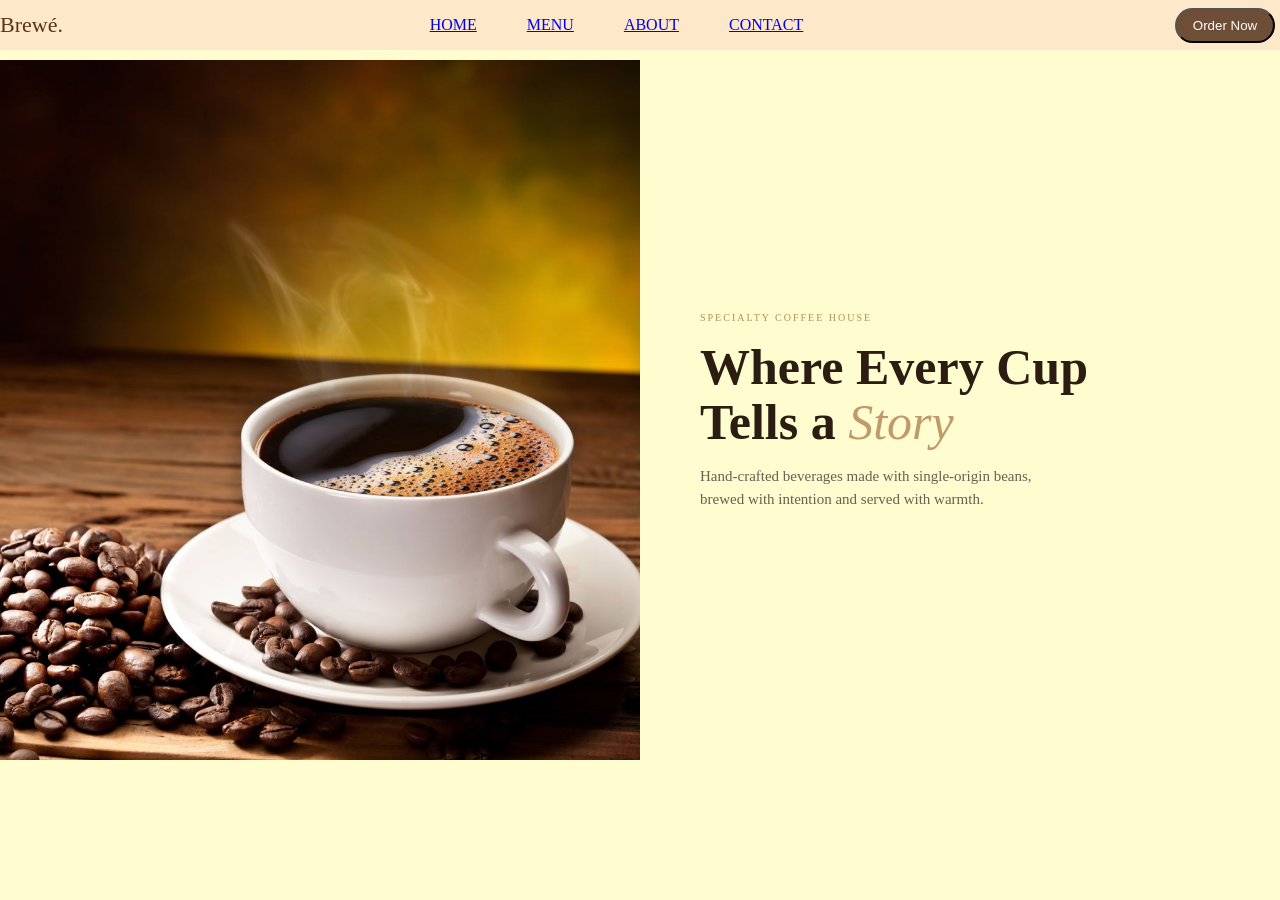
<file: index.html>
<!DOCTYPE html>
<html lang="en">
<head>
    <meta charset="UTF-8">
    <meta name="viewport" content="width=device-width, initial-scale=1.0">
    <title>brew and bean </title>
    <link rel="stylesheet" href="./style.css">
</head>
<body>
    <header>
         <nav class="navbar">
            <div class="logo">Brewé.</div>
            <div id = "contact" >
                
                <a href="./index.html">HOME</a> 
                <a href="./menu2.html">MENU</a>
                <a href="./about.html">ABOUT </a>
                <a href="./contact.html">CONTACT</a>
            </div>  
    
            <button id="order" onclick="window.location.href='./menu2.html'">Order Now</button>
        </nav>
    </header>
    <div class="content">
        <div class="image">
            <img src="./coffee.jpg" alt="coffee">
        </div>
        <div class="story">
            <p>SPECIALTY COFFEE HOUSE </p>
            <h1>
                Where Every Cup <br>
                Tells a <span>Story</span>
            </h1>
            <p> 
                
                Hand-crafted beverages made with single-origin beans,<br>
                brewed with intention and served with warmth.

            </p>
        </div>
    </div>
    
</body>
</html>
</file>
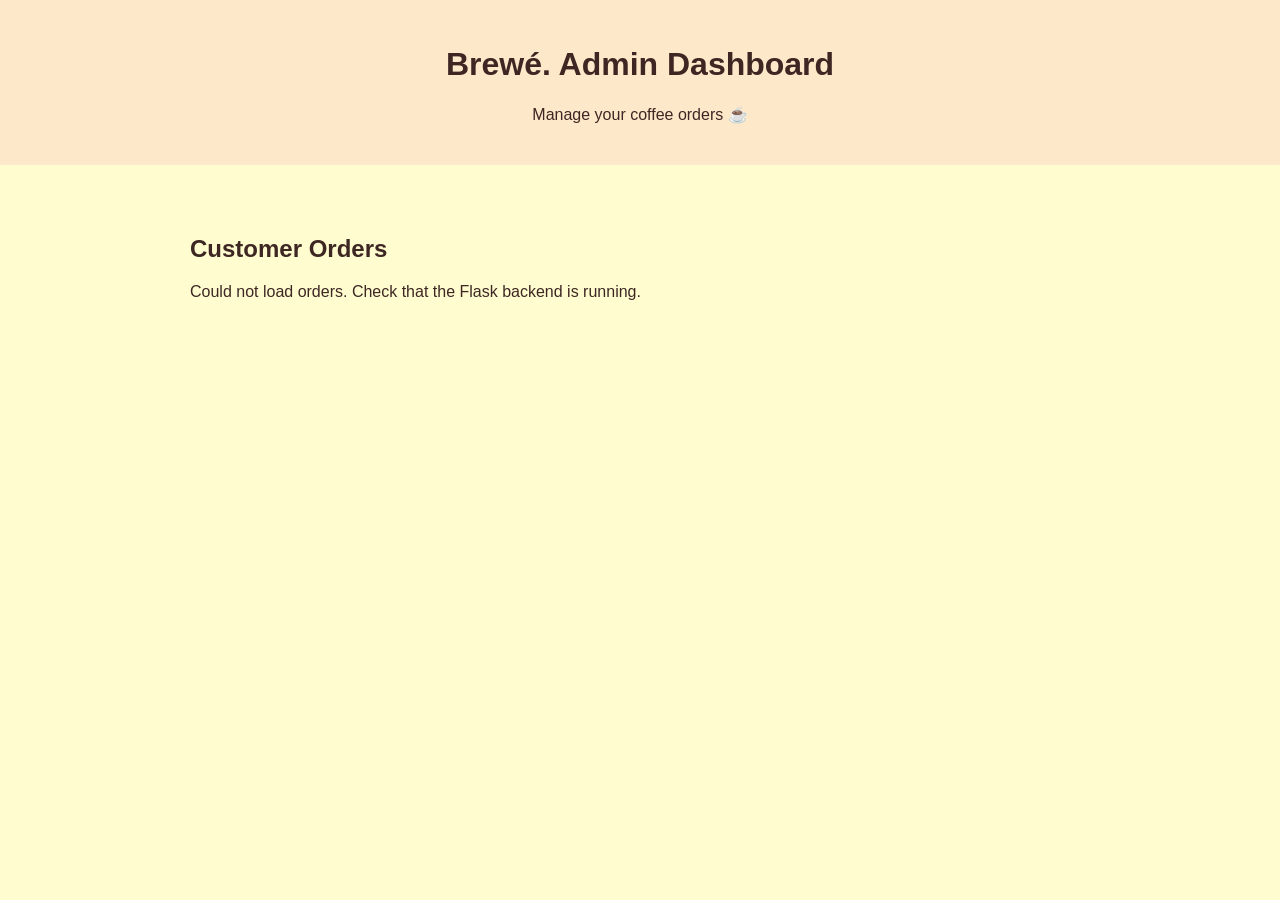
<file: admin.html>
<!DOCTYPE html>
<html lang="en">
<head>
    <meta charset="UTF-8">
    <meta name="viewport" content="width=device-width, initial-scale=1.0">
    <title>Brewé | Admin Orders</title>
    <link rel="stylesheet" href="admin.css">
</head>
<body>
    <header>
        <h1>Brewé. Admin Dashboard</h1>
        <p>Manage your coffee orders ☕</p>
    </header>

    <main>
        <h2>Customer Orders</h2>
        <p id="status">Loading orders...</p>
        <section id="orders-container"></section>
    </main>

    <script src="admin.js"></script>
</body>
</html>
</file>
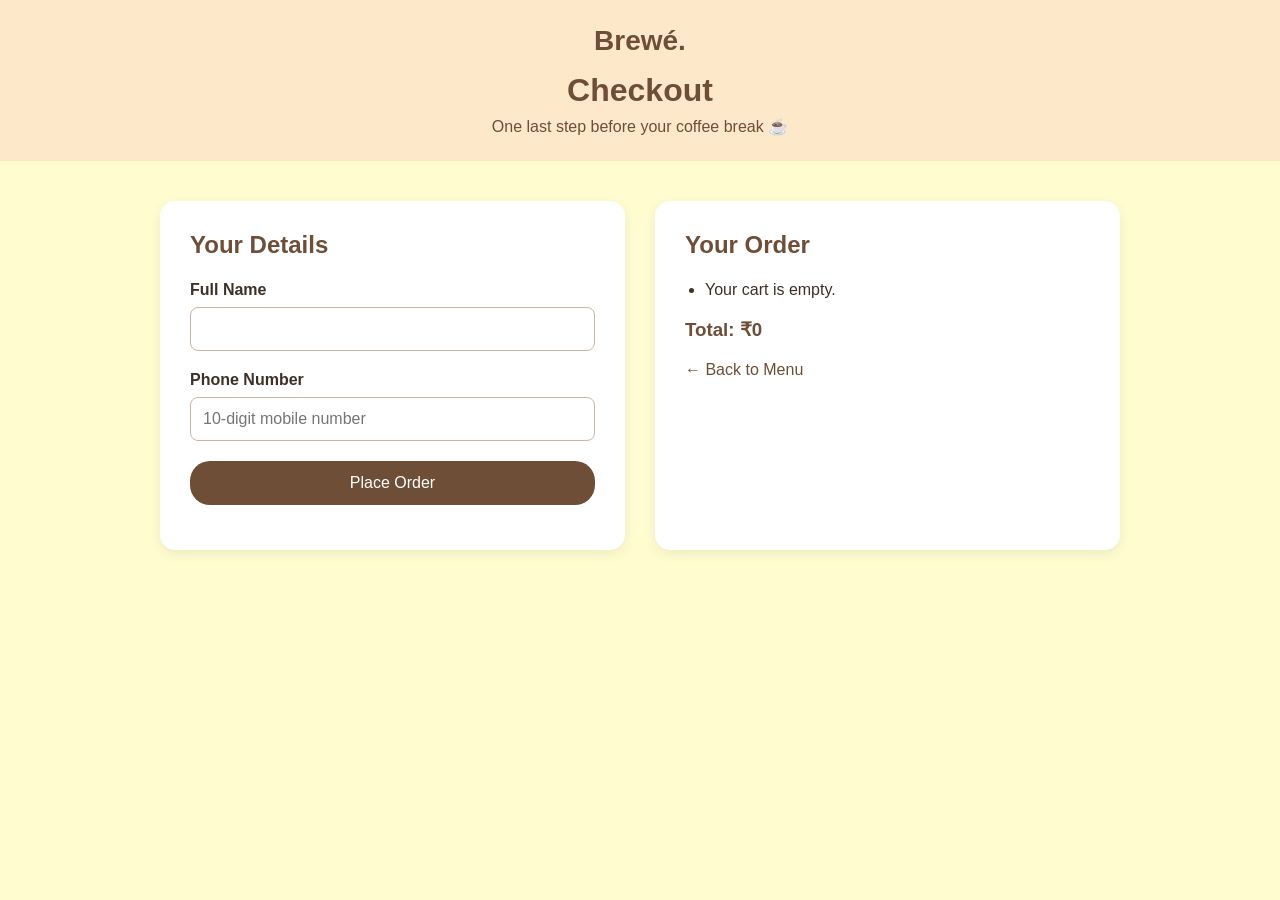
<file: checkout.html>
<!DOCTYPE html>
<html lang="en">
<head>
    <meta charset="UTF-8">
    <meta name="viewport" content="width=device-width, initial-scale=1.0">
    <title>Brewé | Checkout</title>
    <link rel="stylesheet" href="checkout.css">
</head>
<body>
    <header>
        <a href="index.html" class="logo">Brewé.</a>
        <h1>Checkout</h1>
        <p>One last step before your coffee break ☕</p>
    </header>

    <main class="checkout-container">
        <section class="customer-details">
            <h2>Your Details</h2>

            <form id="checkout-form">
                <label for="customer-name">Full Name</label>
                <input
                    type="text"
                    id="customer-name"
                    name="customer-name"
                    required
                    maxlength="100"
                    autocomplete="name"
                >

                <label for="customer-phone">Phone Number</label>
                <input
                    type="tel"
                    id="customer-phone"
                    name="customer-phone"
                    required
                    maxlength="10"
                    pattern="[6-9][0-9]{9}"
                    inputmode="numeric"
                    autocomplete="tel"
                    placeholder="10-digit mobile number"
                >

                <button type="submit" id="place-order">
                    Place Order
                </button>

                <p id="order-message" role="status"></p>
            </form>
        </section>

        <section class="order-summary">
            <h2>Your Order</h2>
            <ul id="checkout-items"></ul>

            <h3>Total: ₹<span id="checkout-total">0</span></h3>

            <a href="menu2.html">← Back to Menu</a>
        </section>
    </main>

    <script src="checkout.js"></script>
</body>
</html>
</file>
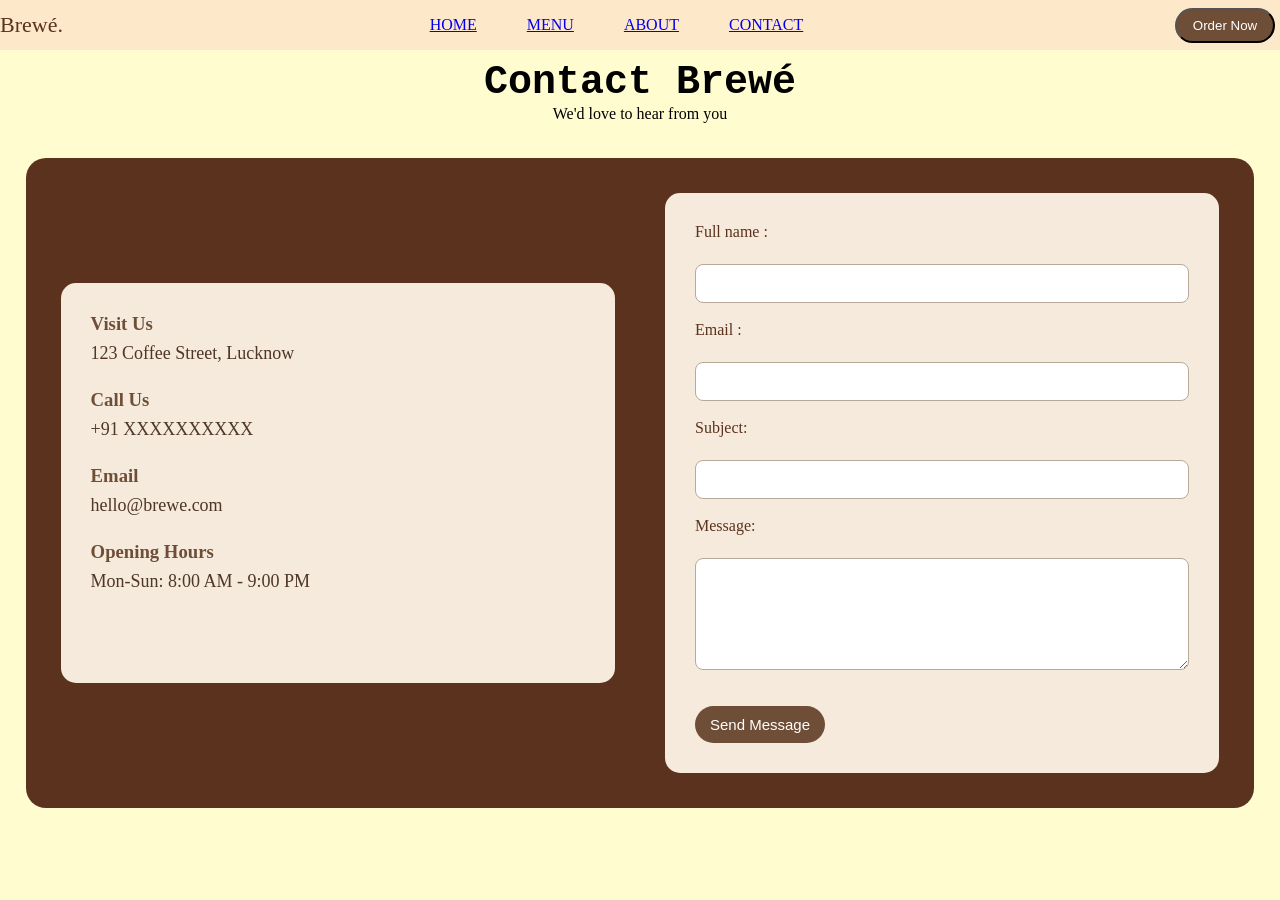
<file: contact.html>
<!DOCTYPE html>
<html lang="en">
<head>
    <meta charset="UTF-8">
    <meta name="viewport" content="width=device-width, initial-scale=1.0">
    <title>contact</title>
    <link rel="stylesheet" href="./contact.css">
</head>
<body>
    <header>
         <nav class="navbar">
            <div class="logo">Brewé.</div>
            <div id = "contact" >
                
                <a href="./index.html">HOME</a> 
                <a href="./menu2.html">MENU</a>
                <a href="./about.html">ABOUT </a>
                <a href="./contact.html">CONTACT</a>
            </div>  
    
            <button id="order" onclick="window.location.href='./menu2.html'">Order Now</button>
        </nav>
    </header>
    <div class="brew">
            <h1>Contact Brewé</h1>
            <p>We'd love to hear from you </p>
        </div>
    <div class="info">
        
        <div class="contact" >
           
                <div class="detail">
                    <h3>Visit Us</h3>
                    <p>123 Coffee Street, Lucknow</p>
                </div>

                <div class="detail">
                    <h3>Call Us</h3>
                    <p>+91 XXXXXXXXXX</p>
                </div>

                <div class="detail">
                    <h3>Email</h3>
                    <p>hello@brewe.com</p>
                </div>

                <div class="detail">
                    <h3>Opening Hours</h3>
                    <p>Mon-Sun: 8:00 AM - 9:00 PM</p>
                </div>
        </div>
        <div class="form" >
            <form action="http://127.0.0.1:5000/contact" method="POST">
                <label for="fname">Full name :</label>
                <br>
                <input type="text" id="fname" name="fname" required>
                <br>
                <label for="email">Email :</label>
                <br>
                <input type="email" id="email" name="email" required>
                <br>
                <label for="sub">Subject:</label>
                <br>
                <input type="text" id="sub" name="sub" required>
                <br>

                <label for="message">Message:</label>
                <br>
                <textarea id="message" name="message" rows="5" required></textarea>
                <br><br>

                <button type="submit">Send Message</button>


            </form>
        </div>

    </div>
</body>
</html>
</file>
<file: style.css>
*{
    margin: 0px;
    padding: 0px;
    box-sizing: border-box;
}

body{
    background-color: #FFFDD0;
}

#order{
     background-color: #6F4E37;
     color: white;
     width: 100px;
     border-radius: 20px;
     height: 35px;
     margin: 5px;
}

#contact{
    width: auto; 
    display: flex;
    gap:50px;
    justify-content: space-evenly ;
    padding: 15px;
    /* background-color: blue; */
}

.navbar{
    background-color: #fde8ca; 
    height: 50px; 
    box-sizing: border-box; 
    display: flex; 
    justify-content: space-between;
    align-items: center;
    flex-wrap: nowrap;
    /* position: fixed; */
    width: 100%;
}

.logo{
    font-family: cursive;
    font-size: 22px;
    color: #5b321d;
}


.image{
    height: 700px;
    width: 50%;
    /* overflow: hidden; */
}


.image img{
    width: 100%;
    height: 100%;
    object-fit: cover;
    
}

.content{
    display: flex;
    align-items: center;
    min-height: 80vh;
}

.story{
    width:50%;
    padding: 60px;
    /* background: #faf8f5; */
}

.story p:first-child{
    font-size: 10px;
    letter-spacing: 2px;
    color:#b08d57;
    margin-bottom : 15px;
}


.story h1{
    font-size:50px;
    line-height:1.1;
    color:#2b1d12;
    font-family: Georgia, serif;
    margin-bottom: 15px;
}

.story h1 span{
    color:#c19a6b;
    font-style: italic;
    font-weight: normal;
}

.story p{
    color: #6b5e52;
    font-size: 15px;
    line-height: 1.5;
}
</file>
<file: admin.css>
body {
    margin: 0;
    font-family: Arial, sans-serif;
    background: #FFFDD0;
    color: #3e2723;
}

header {
    background: #fde8ca;
    padding: 25px;
    text-align: center;
}

main {
    max-width: 900px;
    margin: 30px auto;
    padding: 20px;
}

#orders-container {
    display: grid;
    gap: 20px;
}

.order-card {
    background: white;
    padding: 20px;
    border-radius: 12px;
    box-shadow: 0 3px 10px #00000015;
}

.order-card h3 {
    margin-top: 0;
}

.order-card ul {
    padding-left: 20px;
}

.order-total {
    font-weight: bold;
    font-size: 18px;
    color: #6F4E37;
}

#status {
    margin-bottom: 20px;
}
</file>
<file: checkout.css>
* {
    margin: 0;
    padding: 0;
    box-sizing: border-box;
}

body {
    font-family: Arial, sans-serif;
    background-color: #FFFDD0;
    color: #3e3028;
    min-height: 100vh;
}

header {
    background-color: #fde8ca;
    text-align: center;
    padding: 25px 20px;
}

.logo {
    display: inline-block;
    color: #6F4E37;
    font-size: 28px;
    font-weight: bold;
    text-decoration: none;
    margin-bottom: 15px;
}

header h1 {
    color: #6F4E37;
    margin-bottom: 8px;
}

header p {
    color: #6F4E37;
}

.checkout-container {
    display: grid;
    grid-template-columns: 1fr 1fr;
    gap: 30px;
    max-width: 1000px;
    margin: 40px auto;
    padding: 0 20px;
}

.customer-details,
.order-summary {
    background-color: white;
    padding: 30px;
    border-radius: 15px;
    box-shadow: 0 4px 12px rgba(0, 0, 0, 0.08);
}

h2 {
    color: #6F4E37;
    margin-bottom: 22px;
}

label {
    display: block;
    margin-bottom: 8px;
    font-weight: bold;
}

input {
    width: 100%;
    padding: 12px;
    margin-bottom: 20px;
    border: 1px solid #c8b6a6;
    border-radius: 8px;
    font-size: 16px;
}

input:focus {
    outline: 2px solid #6F4E37;
    border-color: #6F4E37;
}

button {
    width: 100%;
    padding: 13px;
    background-color: #6F4E37;
    color: white;
    border: none;
    border-radius: 20px;
    font-size: 16px;
    cursor: pointer;
}

button:hover {
    background-color: #543824;
}

#checkout-items {
    padding-left: 20px;
    margin-bottom: 20px;
}

#checkout-items li {
    margin-bottom: 12px;
}

.order-summary h3 {
    color: #6F4E37;
    margin-bottom: 20px;
}

.order-summary a {
    color: #6F4E37;
    text-decoration: none;
}

.order-summary a:hover {
    text-decoration: underline;
}

#order-message {
    margin-top: 15px;
}

@media (max-width: 650px) {
    .checkout-container {
        grid-template-columns: 1fr;
        margin: 20px auto;
        gap: 20px;
    }
}
</file>
<file: contact.css>
*{
    margin: 0px;
    padding: 0px;
    box-sizing: border-box;
}

body{
    background-color: #FFFDD0;
}

#order{
     background-color: #6F4E37;
     color: white;
     width: 100px;
     border-radius: 20px;
     height: 35px;
     margin: 5px;
}

.navbar{
    background-color: #fde8ca; 
    height: 50px; 
    box-sizing: border-box; 
    display: flex; 
    justify-content: space-between;
    align-items: center;
    flex-wrap: nowrap;
    /* position: fixed; */
    width: 100%;
}

#contact{
    width: auto; 
    display: flex;
    gap:50px;
    justify-content: space-evenly ;
    padding: 15px;
    /* background-color: blue; */
}

.logo{
    font-family: cursive;
    font-size: 22px;
    color: #5b321d;
}


.brew{
    text-align: center;
    padding: 10px;
}

.brew h1{
    font-family: 'Courier New', Courier, monospace;
    font-size: 40px;
}


.info{
    height: auto;
    width: 96%;
    display: flex;
    align-items: center;
    border-radius: 20px;
    gap: 50px;
    background-color: #5b321d;
    padding: 35px;
    margin: 25px auto;
    justify-content: space-between;
}


.contact,.form {
    width: 48%;
    min-height: 400px;
    padding: 30px;
    background-color: #f5eadc;
    border-radius: 15px;
    
}

.contact h1 {
    font-size: 30px;
    margin-bottom: 20px;
    color: #5b321d;
}

.contact p {
    font-size: 18px;
    line-height: 1.5;
    text-align: left;
    color: #4e3628;
}


/* .form {
    width: 45%;
    padding: 30px;
    background-color: #f3dfc1;
    border-radius: 15px;
} */

.form form {
    display: flex;
    flex-direction: column;
}

.form label {
    /* font-size: 16px; */
    color: #5b321d;
    margin-bottom: 5px;
}

.form input,
.form textarea {
    width: 100%;
    padding: 10px;
    border: 1px solid #b9a99a;
    border-radius: 8px;
    outline: none;
    font-size: 15px;
}

.form input:focus,
.form textarea:focus {
    border: 2px solid #6F4E37;
}

.form button {
    width: 130px;
    padding: 10px;
    background-color: #6F4E37;
    color: white;
    border: none;
    border-radius: 20px;
    cursor: pointer;
    font-size: 15px;
}

.form button:hover {
    background-color: #4e3525;
}

.detail {
    margin-bottom: 22px;
}

.detail h3 {
    color: #6F4E37;
    margin-bottom: 5px;
}

.detail p {
    margin: 0;
}
</file>
